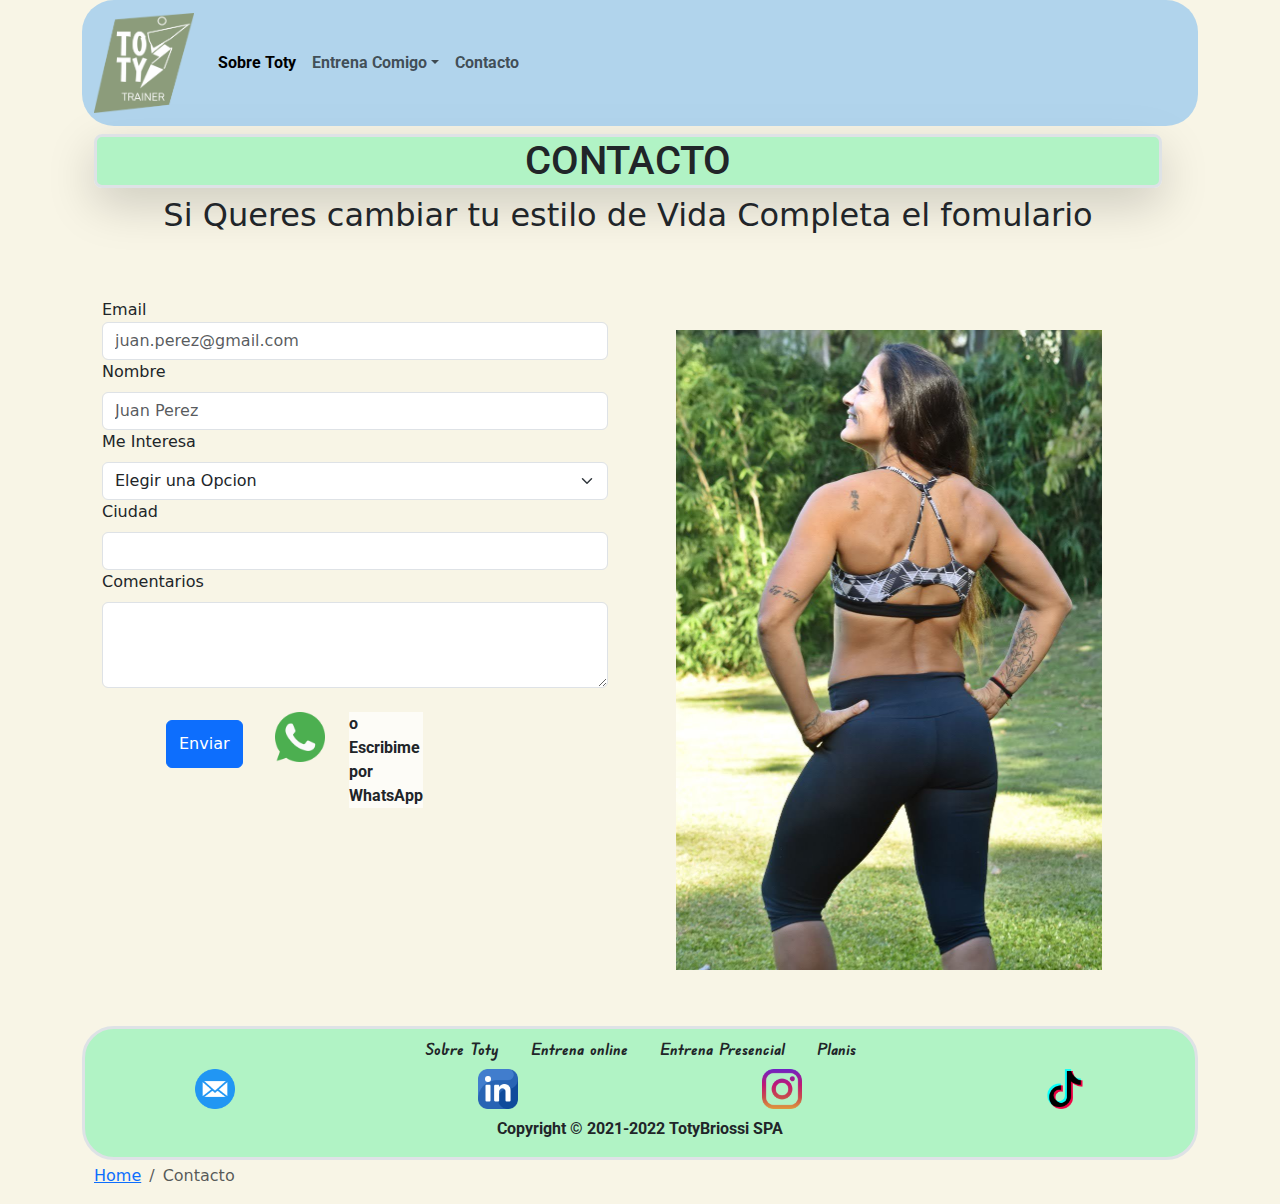
<file: pages/contacto.html>
<!DOCTYPE html>
<html lang="en">
<head>
    <meta charset="UTF-8">
    <meta http-equiv="X-UA-Compatible" content="IE=edge">
    <meta name="viewport" content="width=device-width, initial-scale=1.0">
    <link rel="preconnect" href="https://fonts.googleapis.com">
    <link rel="preconnect" href="https://fonts.gstatic.com" crossorigin>
    <link href="https://fonts.googleapis.com/css2?family=Edu+VIC+WA+NT+Beginner:wght@700&display=swap" rel="stylesheet">
    <link href="https://fonts.googleapis.com/css2?family=Roboto:ital,wght@1,300&display=swap" rel="stylesheet">
    <meta name="description" content="Contactame para comenzar a cambiar tu estilo de Vida. Primer Clase de Prueba Gratis">
    
    <link rel="stylesheet" href="https://cdn.jsdelivr.net/npm/bootstrap@5.2.0-beta1/dist/css/bootstrap.min.css">
    <link rel="stylesheet" href="../css/style.css">
    <link rel="icon" type="image/jpg" href="../assets/logos/marca toty1 (2).png">
    <title>Personal trainer | Contacto</title>
</head>
<body class="container fondo-web">
  <header class="navbar navbar-expand-lg fondo-header container rounded-5 ">

    

    <div class="container-fluid">
      <a class="navbar-brand" href="../index.html"> <img id="logo" src="../assets/logos/marca toty (negativo) (2).png" alt="Logo"></a>
      <button class="navbar-toggler" type="button" data-bs-toggle="collapse" data-bs-target="#navbarSupportedContent" aria-controls="navbarSupportedContent" aria-expanded="false" aria-label="Toggle navigation">
        <span class="navbar-toggler-icon"></span>
      </button>

      <nav class="collapse navbar-collapse" id="navbarSupportedContent">

        <ul class="navbar-nav me-auto mb-2 mb-lg-0">

          <li class="nav-item">
            <a class="nav-link active" aria-current="page" href="../pages/sobretoty.html">Sobre Toty</a>
          </li>
          
          <li class="nav-item dropdown">
            <a class="nav-link dropdown-toggle" href="#" id="navbarDropdown" role="button" data-bs-toggle="dropdown" aria-expanded="false">
              Entrena Comigo</a>

            <ul class="dropdown-menu" aria-labelledby="navbarDropdown">
              <li><a class="dropdown-item" href="../pages/online.html">Online</a></li>
              <li><a class="dropdown-item" href="../pages/presencial.html">Presencial</a></li>
              <li><a class="dropdown-item" href="../pages/planis.html">Planificaciones a Medida</a></li>
            </ul>
          </li>

          <li class="nav-item">
            <a class="nav-link" href="../pages/contacto.html">Contacto</a>
          </li>
        </ul>
        
      </nav>

     

    </div>

</header>

    <main class="row container mt-2 mb-2 justify-content-center">

      

      <div class="col-12">

        
        <h1 class="text-center shadow-lg rounded-3 border border-3">CONTACTO</h1>
        <h2 class="text-center mb-5">Si Queres cambiar tu estilo de Vida Completa el fomulario</h1>
  
  
      </div>

      

      <div class="col-6 order-1 align-self-center">
      <img class="w-100  p-lg-5" src="../assets/Images/WhatsApp Image 2022-07-03 at 12.25.48 PM.jpeg" alt="entrenadora mirando hacia la derecha de espaldas">
      </div>
      
  
      <div class="col-6 row order-0 align-self-lg-start">
        
        <form class="col-12 g-3" >
          <div class="col-12 >
            <label for="inputEmail4" class="form-label">Email</label>
            <input type="email" class="form-control" id="inputEmail4" placeholder="juan.perez@gmail.com">
          </div>
        
          <div class="col-12">
            <label for="inputname" class="form-label">Nombre</label>
            <input type="text" class="form-control" id="inputname" placeholder="Juan Perez">
          </div>
          <div class="col-12">
            <label for="inputmeinteresa" class="form-label">Me Interesa</label>
            <select id="inputState" class="form-select">
              <option selected>Elegir una Opcion</option>
              <option>Online</option>
              <option>Presencial</option>
              <option>Planis</option>
            </select>
          <div class="col-12">
            <label for="inputCity" class="form-label">Ciudad</label>
            <input type="text" class="form-control" id="inputCity">
          </div>
        
          <div class="mb-3 col-12">
          <label for="exampleFormControlTextarea1" class="form-label">Comentarios</label>
          <textarea class="form-control" id="exampleFormControlTextarea1" rows="3"></textarea>
          </div>
        
          <div class="col-6 d-flex justify-content-evenly mx-5">
          <button type="submit" class="btn btn-primary mb-5 mt-3 mx-3">Enviar</button>
          
          <a class="mt-2 mx-3" href="https://wa.me/56963998229/?text=Hola%20Me%20Gustaria%20Que%20Entrenemos%20Junt@s" target="_blank">
            <img src="../assets/Images/whatsapp.png" width="50" height="50"></a>
            <p class="m-2 fw-bold"> o Escribime por WhatsApp</p>
          </div>

          
        </form>

        
       

      </div>
    

      




    </main>

    <footer class="container rounded-5 border border-3 mb-1 p-0 align-item-center justify-content-center fondo-banners">
      
      <div class="fw-bold">
        <ul class="nav justify-content-center ">
          <li class="nav-item ">
            <a class="nav-link active text-dark" aria-current="page" href="../pages/sobretoty.html">Sobre Toty</a>
          </li>
          <li class="nav-item">
            <a class="nav-link text-dark" href="../pages/online.html">Entrena online</a>
          </li>
          <li class="nav-item">
            <a class="nav-link text-dark" href="../pages/presencial.html">Entrena Presencial</a>
          </li>
          <li class="nav-item">
            <a class="nav-link text-dark" href="../pages/planis.html">Planis</a>
          </li>
        </ul>
      </div>

      

      <div class="row justify-content-center align-item-center  ">
        <div class="col-3 text-center">
          <a href="../Pages/Contacto.html"><img src="../assets/Images/correo.png" width="40" height="40"></a>
        </div>
        <div class="col-3 text-center">
          <a href="https://www.linkedin.com/" target="_blank"><img src="../assets/Images/linkedin.png" width="40" height="40"></a>
        </div>
        
      
        <div class="col-3 text-center">
          <a href="https://www.instagram.com/toty.trainer/" target="_blank"><img src="../assets/Images/instagram.png" width="40" height="40"></a> 

        </div>
        
        <div class="col-3 text-center">
          <a href="https://www.tiktok.com/@toty.trainer" target="_blank"><img src="../assets/Images/tik-tok.png" width="40" height="40"></a> 

        </div> 
               
      </div>

      <div class="copyright fw-bold p-0 mt-2">
        <p class="text-center"  >Copyright © 2021-2022 TotyBriossi SPA</p>
      </div>

      
    </footer>

    <div class="container">
      <ol class="breadcrumb">
        <li class="breadcrumb-item"><a href="../index.html">Home</a></li>
        <li class="breadcrumb-item active" aria-current="page">Contacto</li>
      </ol>
    </div>
   
    <script src="https://cdn.jsdelivr.net/npm/bootstrap@5.2.0-beta1/dist/js/bootstrap.bundle.min.js"></script>

    
</body>
</html>
</file>
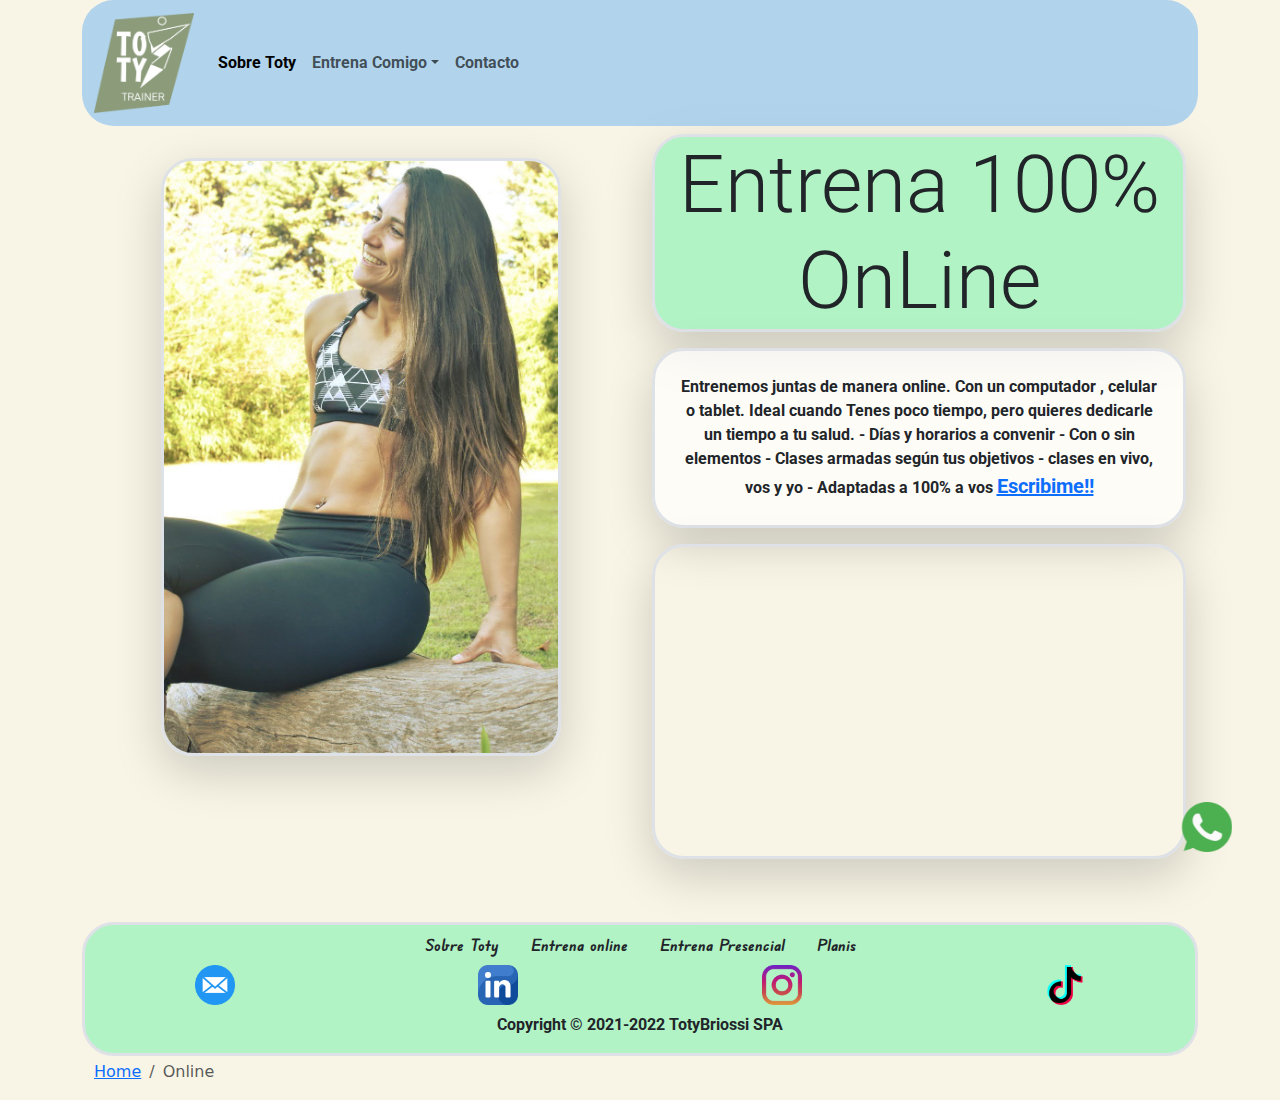
<file: pages/online.html>
<!DOCTYPE html>
<html lang="en">
<head>
    <meta charset="UTF-8">
    <meta http-equiv="X-UA-Compatible" content="IE=edge">
    <meta name="viewport" content="width=device-width, initial-scale=1.0">
    <link rel="preconnect" href="https://fonts.googleapis.com">
    <link rel="preconnect" href="https://fonts.gstatic.com" crossorigin>
    <link href="https://fonts.googleapis.com/css2?family=Edu+VIC+WA+NT+Beginner:wght@700&display=swap" rel="stylesheet">
    <link href="https://fonts.googleapis.com/css2?family=Roboto:ital,wght@1,300&display=swap" rel="stylesheet">
    <meta name="description" content="Entrenemos Juntos desde cualquier lugar. Entrenamientos Online. Primer Clase de Prueba Gratis">
    <meta name="owner" content="Toty Briossi">
    <link rel="stylesheet" href="https://cdn.jsdelivr.net/npm/bootstrap@5.2.0-beta1/dist/css/bootstrap.min.css">
    <link rel="stylesheet" href="../css/style.css">
    <link rel="icon" type="image/jpg" href="../assets/logos/marca toty1 (2).png">
    <title>Personal trainer | Entrenemos OnLine</title>
</head>
<body class="container fondo-web">
  <header class="navbar navbar-expand-lg fondo-header container rounded-5 ">

    

    <div class="container-fluid">
      <a class="navbar-brand" href="../index.html"> <img id="logo" src="../assets/logos/marca toty (negativo) (2).png" alt="Logo"></a>
      <button class="navbar-toggler" type="button" data-bs-toggle="collapse" data-bs-target="#navbarSupportedContent" aria-controls="navbarSupportedContent" aria-expanded="false" aria-label="Toggle navigation">
        <span class="navbar-toggler-icon"></span>
      </button>

      <nav class="collapse navbar-collapse" id="navbarSupportedContent">

        <ul class="navbar-nav me-auto mb-2 mb-lg-0">

          <li class="nav-item">
            <a class="nav-link active" aria-current="page" href="../pages/sobretoty.html">Sobre Toty</a>
          </li>
          
          <li class="nav-item dropdown">
            <a class="nav-link dropdown-toggle" href="#" id="navbarDropdown" role="button" data-bs-toggle="dropdown" aria-expanded="false">
              Entrena Comigo</a>

            <ul class="dropdown-menu" aria-labelledby="navbarDropdown">
              <li><a class="dropdown-item" href="../pages/online.html">Online</a></li>
              <li><a class="dropdown-item" href="../pages/presencial.html">Presencial</a></li>
              <li><a class="dropdown-item" href="../pages/planis.html">Planificaciones a Medida</a></li>
            </ul>
          </li>

          <li class="nav-item">
            <a class="nav-link" href="../pages/contacto.html">Contacto</a>
          </li>
        </ul>
        
      </nav>

     

    </div>

</header>

    <main class="container mt-2 mb-2">

      <div class="fixed-bottom d-flex justify-content-end m-5"><a href="https://wa.me/56963998229/?text=Hola%20Me%20Gustaria%20Que%20Entrenemos%20Junt@s" target="_blank">
        <img src="../assets/Images/whatsapp.png" width="50" height="50">
     </a> </div>

      <section id="portada" class="row ">

        <div class="col-12 col-lg-6 order-lg-1 col align-self-start mb-lg-5">
          <h1 class="display-1 text-center rounded-5 border border-3 shadow-lg">Entrena 100% OnLine</h1>
          <p class="text-center p-3 p-lg-4 mt-lg-3 shadow-lg rounded-5 border border-3">Entrenemos juntas de manera online. Con un computador , celular o tablet. Ideal cuando Tenes poco tiempo, pero quieres dedicarle un tiempo a tu salud.
 
            - Días y horarios a convenir
            - Con o sin elementos 
            - Clases armadas según tus objetivos 
            - clases en vivo, vos y yo 
            - Adaptadas a 100% a vos
             <span class="fw-bold fs-5"> <a href="./contacto.html">Escribime!!</a> </span> </p>

          <iframe class="shadow-lg rounded-5 border border-3" src="https://www.youtube.com/embed/y3EqugZYWzE" title="YouTube video player" frameborder="0" allow="accelerometer; autoplay; clipboard-write; encrypted-media; gyroscope; picture-in-picture" allowfullscreen></iframe>
        </div>

        <div class="contenedorportada col-12 col-lg-6 order-lg-0 text-center mt-4">
          <img id="imgPortada" class="w-75 img-fluid rounded-5 border border-3 shadow-lg" src="../assets/Images/WhatsApp Image 2022-07-03 at 12.25.55 PM (1).jpeg" alt="entrenadora sentada mirando hacia la derecha">
        </div>

        

       
      </section>

    </main>

    <footer class="container rounded-5 border border-3 mb-1 p-0 align-item-center justify-content-center fondo-banners">
      
      <div class="fw-bold">
        <ul class="nav justify-content-center ">
          <li class="nav-item ">
            <a class="nav-link active text-dark" aria-current="page" href="../pages/sobretoty.html">Sobre Toty</a>
          </li>
          <li class="nav-item">
            <a class="nav-link text-dark" href="../pages/online.html">Entrena online</a>
          </li>
          <li class="nav-item">
            <a class="nav-link text-dark" href="../pages/presencial.html">Entrena Presencial</a>
          </li>
          <li class="nav-item">
            <a class="nav-link text-dark" href="../pages/planis.html">Planis</a>
          </li>
        </ul>
      </div>

      

      <div class="row justify-content-center align-item-center  ">
        <div class="col-3 text-center">
          <a href="../Pages/Contacto.html"><img src="../assets/Images/correo.png" width="40" height="40"></a>
        </div>
        <div class="col-3 text-center">
          <a href="https://www.linkedin.com/" target="_blank"><img src="../assets/Images/linkedin.png" width="40" height="40"></a>
        </div>
        
      
        <div class="col-3 text-center">
          <a href="https://www.instagram.com/toty.trainer/" target="_blank"><img src="../assets/Images/instagram.png" width="40" height="40"></a> 

        </div>
        
        <div class="col-3 text-center">
          <a href="https://www.tiktok.com/@toty.trainer" target="_blank"><img src="../assets/Images/tik-tok.png" width="40" height="40"></a> 

        </div> 
               
      </div>

      <div class="copyright fw-bold p-0 mt-2">
        <p class="text-center"  >Copyright © 2021-2022 TotyBriossi SPA</p>
      </div>

      
    </footer>

    <div class="container">
      <ol class="breadcrumb">
        <li class="breadcrumb-item"><a href="../index.html">Home</a></li>
        <li class="breadcrumb-item active" aria-current="page">Online</li>
      </ol>
    </div>
   
    <script src="https://cdn.jsdelivr.net/npm/bootstrap@5.2.0-beta1/dist/js/bootstrap.bundle.min.js"></script>

    
</body>
</html>
</file>
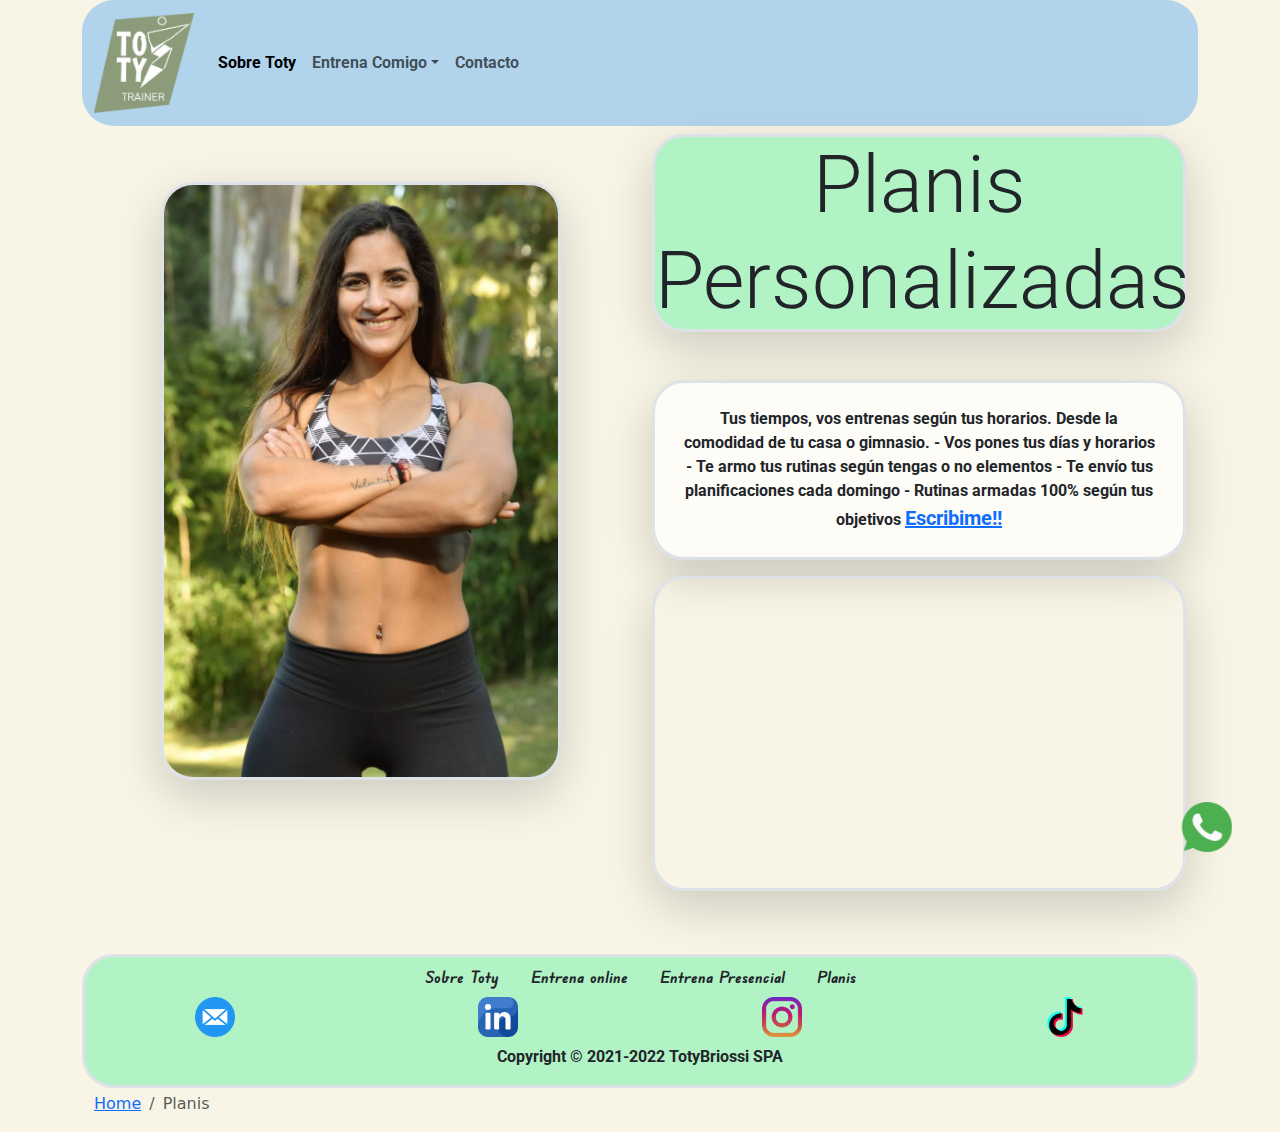
<file: pages/planis.html>
<!DOCTYPE html>
<html lang="en">
<head>
    <meta charset="UTF-8">
    <meta http-equiv="X-UA-Compatible" content="IE=edge">
    <meta name="viewport" content="width=device-width, initial-scale=1.0">
    <link rel="preconnect" href="https://fonts.googleapis.com">
    <link rel="preconnect" href="https://fonts.gstatic.com" crossorigin>
    <link href="https://fonts.googleapis.com/css2?family=Edu+VIC+WA+NT+Beginner:wght@700&display=swap" rel="stylesheet">
    <link href="https://fonts.googleapis.com/css2?family=Roboto:ital,wght@1,300&display=swap" rel="stylesheet">
    <meta name="description" content="Planificaciones de Entrenamientos a Medida. Primera semana Gratis">
    <meta name="owner" content="Toty Briossi">
    <link rel="stylesheet" href="https://cdn.jsdelivr.net/npm/bootstrap@5.2.0-beta1/dist/css/bootstrap.min.css">
    <link rel="stylesheet" href="../css/style.css">
    <link rel="icon" type="image/jpg" href="../assets/logos/marca toty1 (2).png">
    <title>Personal trainer | Planifico Tu Entrenamiento</title>
</head>
<body class="container fondo-web">
  <header class="navbar navbar-expand-lg fondo-header container rounded-5 ">

    

    <div class="container-fluid">
      <a class="navbar-brand" href="../index.html"> <img id="logo" src="../assets/logos/marca toty (negativo) (2).png" alt="Logo"></a>
      <button class="navbar-toggler" type="button" data-bs-toggle="collapse" data-bs-target="#navbarSupportedContent" aria-controls="navbarSupportedContent" aria-expanded="false" aria-label="Toggle navigation">
        <span class="navbar-toggler-icon"></span>
      </button>

      <nav class="collapse navbar-collapse" id="navbarSupportedContent">

        <ul class="navbar-nav me-auto mb-2 mb-lg-0">

          <li class="nav-item">
            <a class="nav-link active" aria-current="page" href="../pages/sobretoty.html">Sobre Toty</a>
          </li>
          
          <li class="nav-item dropdown">
            <a class="nav-link dropdown-toggle" href="#" id="navbarDropdown" role="button" data-bs-toggle="dropdown" aria-expanded="false">
              Entrena Comigo</a>

            <ul class="dropdown-menu" aria-labelledby="navbarDropdown">
              <li><a class="dropdown-item" href="../pages/online.html">Online</a></li>
              <li><a class="dropdown-item" href="../pages/presencial.html">Presencial</a></li>
              <li><a class="dropdown-item" href="../pages/planis.html">Planificaciones a Medida</a></li>
            </ul>
          </li>

          <li class="nav-item">
            <a class="nav-link" href="../pages/contacto.html">Contacto</a>
          </li>
        </ul>
        
      </nav>

     

    </div>

</header>

    <main class="container mt-2 mb-2">

      <div class="fixed-bottom d-flex justify-content-end m-5"><a href="https://wa.me/56963998229/?text=Hola%20Me%20Gustaria%20Que%20Entrenemos%20Junt@s" target="_blank">
        <img src="../assets/Images/whatsapp.png" width="50" height="50">
     </a> </div>

      <section id="portada" class="row ">

        <div class="col-12 col-lg-6 order-lg-1 col align-self-start mb-lg-5">
          <h1 class="display-1 text-center rounded-5 border border-3 shadow-lg">Planis Personalizadas</h1>
          <p class="text-center p-3 p-lg-4 mt-lg-5 shadow-lg rounded-5 border border-3">Tus tiempos, vos entrenas según tus horarios. Desde la comodidad de tu casa o gimnasio.
 
            - Vos pones tus días y horarios 
            - Te armo tus rutinas según tengas o no elementos
            - Te envío tus planificaciones cada domingo 
            - Rutinas armadas 100% según tus objetivos
             <span class="fw-bold fs-5"> <a href="./contacto.html">Escribime!!</a> </span> </p></p>
          <iframe class="shadow-lg rounded-5 border border-3" src="https://www.youtube.com/embed/y3EqugZYWzE" title="YouTube video player" frameborder="0" allow="accelerometer; autoplay; clipboard-write; encrypted-media; gyroscope; picture-in-picture" allowfullscreen></iframe>
        </div>

        <div class="contenedorportada col-12 col-lg-6 order-lg-0 text-center mt-5">
          <img id="imgPortada" class="w-75 img-fluid rounded-5 border border-3 shadow-lg" src="../assets/Images/WhatsApp Image 2022-07-03 at 12.25.50 PM.jpeg" alt="Entrenadora mirando al frente cruzada de brazos">
        </div>

        

       
      </section>

    </main>

    <footer class="container rounded-5 border border-3 mb-1 p-0 align-item-center justify-content-center fondo-banners">
      
      <div class="fw-bold">
        <ul class="nav justify-content-center ">
          <li class="nav-item ">
            <a class="nav-link active text-dark" aria-current="page" href="../pages/sobretoty.html">Sobre Toty</a>
          </li>
          <li class="nav-item">
            <a class="nav-link text-dark" href="../pages/online.html">Entrena online</a>
          </li>
          <li class="nav-item">
            <a class="nav-link text-dark" href="../pages/presencial.html">Entrena Presencial</a>
          </li>
          <li class="nav-item">
            <a class="nav-link text-dark" href="../pages/planis.html">Planis</a>
          </li>
        </ul>
      </div>

      

      <div class="row justify-content-center align-item-center  ">
        <div class="col-3 text-center">
          <a href="../Pages/Contacto.html"><img src="../assets/Images/correo.png" width="40" height="40"></a>
        </div>
        <div class="col-3 text-center">
          <a href="https://www.linkedin.com/" target="_blank"><img src="../assets/Images/linkedin.png" width="40" height="40"></a>
        </div>
        
      
        <div class="col-3 text-center">
          <a href="https://www.instagram.com/toty.trainer/" target="_blank"><img src="../assets/Images/instagram.png" width="40" height="40"></a> 

        </div>
        
        <div class="col-3 text-center">
          <a href="https://www.tiktok.com/@toty.trainer" target="_blank"><img src="../assets/Images/tik-tok.png" width="40" height="40"></a> 

        </div> 
               
      </div>

      <div class="copyright fw-bold p-0 mt-2">
        <p class="text-center"  >Copyright © 2021-2022 TotyBriossi SPA</p>
      </div>

      
    </footer>

    <div class="container">
      <ol class="breadcrumb">
        <li class="breadcrumb-item"><a href="../index.html">Home</a></li>
        <li class="breadcrumb-item active" aria-current="page">Planis</li>
      </ol>
    </div>
   
    <script src="https://cdn.jsdelivr.net/npm/bootstrap@5.2.0-beta1/dist/js/bootstrap.bundle.min.js"></script>

    
</body>
</html>
</file>
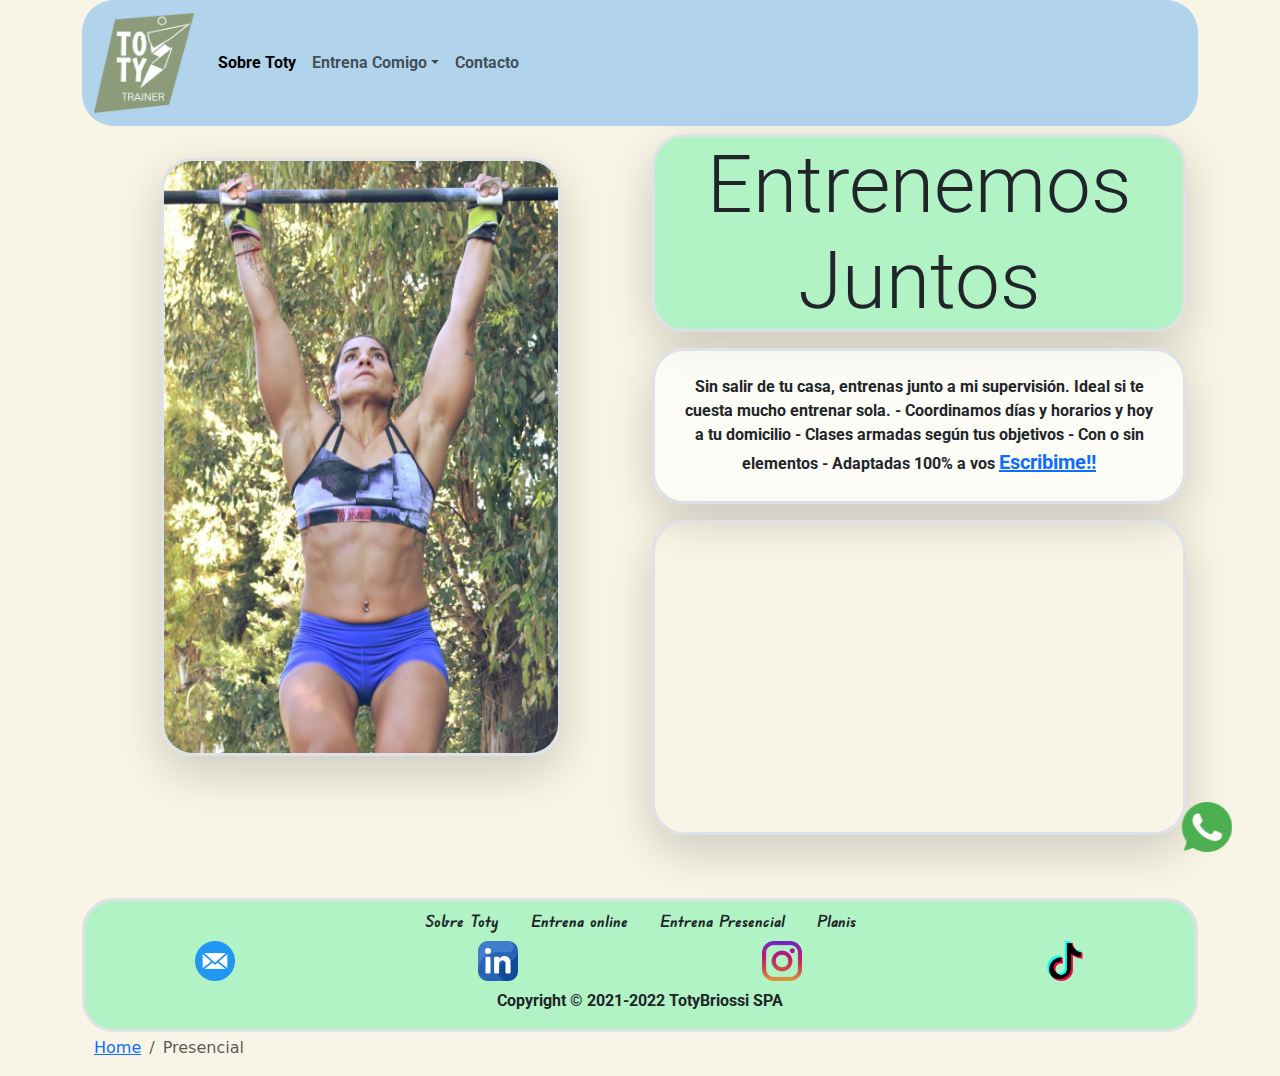
<file: pages/presencial.html>
<!DOCTYPE html>
<html lang="en">
<head>
    <meta charset="UTF-8">
    <meta http-equiv="X-UA-Compatible" content="IE=edge">
    <meta name="viewport" content="width=device-width, initial-scale=1.0">
    <link rel="preconnect" href="https://fonts.googleapis.com">
    <link rel="preconnect" href="https://fonts.gstatic.com" crossorigin>
    <link href="https://fonts.googleapis.com/css2?family=Edu+VIC+WA+NT+Beginner:wght@700&display=swap" rel="stylesheet">
    <link href="https://fonts.googleapis.com/css2?family=Roboto:ital,wght@1,300&display=swap" rel="stylesheet">
    <meta name="description" content="Experimenta los mejores entrenamientos para alcanzar tus objetivos. Primer Clase de Prueba Gratis">
    <meta name="owner" content="Toty Briossi">
    <link rel="stylesheet" href="https://cdn.jsdelivr.net/npm/bootstrap@5.2.0-beta1/dist/css/bootstrap.min.css">
    <link rel="stylesheet" href="../css/style.css">
    <link rel="icon" type="image/jpg" href="../assets/logos/marca toty1 (2).png">
    <title>Personal trainer | Entrenamiento Presencial</title>
</head>
<body class="container fondo-web">
  <header class="navbar navbar-expand-lg fondo-header container rounded-5 ">

    

    <div class="container-fluid">
      <a class="navbar-brand" href="../index.html"> <img id="logo" src="../assets/logos/marca toty (negativo) (2).png" alt="Logo"></a>
      <button class="navbar-toggler" type="button" data-bs-toggle="collapse" data-bs-target="#navbarSupportedContent" aria-controls="navbarSupportedContent" aria-expanded="false" aria-label="Toggle navigation">
        <span class="navbar-toggler-icon"></span>
      </button>

      <nav class="collapse navbar-collapse" id="navbarSupportedContent">

        <ul class="navbar-nav me-auto mb-2 mb-lg-0">

          <li class="nav-item">
            <a class="nav-link active" aria-current="page" href="../pages/sobretoty.html">Sobre Toty</a>
          </li>
          
          <li class="nav-item dropdown">
            <a class="nav-link dropdown-toggle" href="#" id="navbarDropdown" role="button" data-bs-toggle="dropdown" aria-expanded="false">
              Entrena Comigo</a>

            <ul class="dropdown-menu" aria-labelledby="navbarDropdown">
              <li><a class="dropdown-item" href="../pages/online.html">Online</a></li>
              <li><a class="dropdown-item" href="../pages/presencial.html">Presencial</a></li>
              <li><a class="dropdown-item" href="../pages/planis.html">Planificaciones a Medida</a></li>
            </ul>
          </li>

          <li class="nav-item">
            <a class="nav-link" href="../pages/contacto.html">Contacto</a>
          </li>
        </ul>
        
      </nav>

     

    </div>

</header>

    <main class="container mt-2 mb-2">

      <div class="fixed-bottom d-flex justify-content-end m-5"><a href="https://wa.me/56963998229/?text=Hola%20Me%20Gustaria%20Que%20Entrenemos%20Junt@s" target="_blank">
        <img src="../assets/Images/whatsapp.png" width="50" height="50">
     </a> </div>

      <section id="portada" class="row ">

        <div class="col-12 col-lg-6 order-lg-1 col align-self-start mb-lg-5">
          <h1 class="display-1 text-center rounded-5 border border-3 shadow-lg">Entrenemos Juntos</h1>
          <p class="text-center p-3 p-lg-4 mt-lg-3 shadow-lg rounded-5 border border-3">Sin salir de tu casa, entrenas junto a mi supervisión.  
            Ideal si te cuesta mucho entrenar sola. 
             
            - Coordinamos días y horarios y hoy a tu domicilio 
            - Clases armadas según tus objetivos
            - Con o sin elementos 
            - Adaptadas 100% a vos 
             <span class="fw-bold fs-5"> <a href="./contacto.html">Escribime!!</a> </span> </p></p>
          <iframe class="shadow-lg rounded-5 border border-3" src="https://www.youtube.com/embed/y3EqugZYWzE" title="YouTube video player" frameborder="0" allow="accelerometer; autoplay; clipboard-write; encrypted-media; gyroscope; picture-in-picture" allowfullscreen></iframe>
        </div>

        <div class="contenedorportada col-12 col-lg-6 order-lg-0 text-center mt-4">
          
          <img id="imgPortada" class="w-75 img-fluid rounded-5 border border-3 shadow-lg" src="../assets/Images/WhatsApp Image 2022-07-03 at 12.26.00 PM (1).jpeg" alt="Entrenadora colgada de una barra">
          
        </div>

        

       
      </section>

    </main>

    <footer class="container rounded-5 border border-3 mb-1 p-0 align-item-center justify-content-center fondo-banners">
      
      <div class="fw-bold">
        <ul class="nav justify-content-center ">
          <li class="nav-item ">
            <a class="nav-link active text-dark" aria-current="page" href="../pages/sobretoty.html">Sobre Toty</a>
          </li>
          <li class="nav-item">
            <a class="nav-link text-dark" href="../pages/online.html">Entrena online</a>
          </li>
          <li class="nav-item">
            <a class="nav-link text-dark" href="../pages/presencial.html">Entrena Presencial</a>
          </li>
          <li class="nav-item">
            <a class="nav-link text-dark" href="../pages/planis.html">Planis</a>
          </li>
        </ul>
      </div>

      

      <div class="row justify-content-center align-item-center  ">
        <div class="col-3 text-center">
          <a href="../Pages/Contacto.html"><img src="../assets/Images/correo.png" width="40" height="40"></a>
        </div>
        <div class="col-3 text-center">
          <a href="https://www.linkedin.com/" target="_blank"><img src="../assets/Images/linkedin.png" width="40" height="40"></a>
        </div>
        
      
        <div class="col-3 text-center">
          <a href="https://www.instagram.com/toty.trainer/" target="_blank"><img src="../assets/Images/instagram.png" width="40" height="40"></a> 

        </div>
        
        <div class="col-3 text-center">
          <a href="https://www.tiktok.com/@toty.trainer" target="_blank"><img src="../assets/Images/tik-tok.png" width="40" height="40"></a> 

        </div> 
               
      </div>

      <div class="copyright fw-bold p-0 mt-2">
        <p class="text-center"  >Copyright © 2021-2022 TotyBriossi SPA</p>
      </div>

      
    </footer>

    <div class="container">
      <ol class="breadcrumb">
        <li class="breadcrumb-item"><a href="../index.html">Home</a></li>
        <li class="breadcrumb-item active" aria-current="page">Presencial</li>
      </ol>
    </div>
   
    <script src="https://cdn.jsdelivr.net/npm/bootstrap@5.2.0-beta1/dist/js/bootstrap.bundle.min.js"></script>

    
</body>
</html>
</file>
<file: css/style.css>
.fondo-web {
  background-color: rgba(244, 240, 218, 0.663);
}

.fondo-header {
  background-color: rgba(140, 194, 239, 0.663);
}

.fondo-banners, .fondo-banners-index {
  background-color: rgba(140, 241, 180, 0.663);
}

.fondo-art {
  background-color: rgba(255, 255, 255, 0.663);
}

main p {
  background-color: rgba(255, 255, 255, 0.663);
}

h1 {
  background-color: rgba(140, 241, 180, 0.663);
}

* {
  margin: 0;
  padding: 0;
  box-sizing: border-box;
}

iframe {
  width: 100%;
  height: 315px;
}

.fonts-color-titulos {
  color: blue;
}

.fonts-color-secciones {
  color: green;
}

.fonts-color-articulos {
  color: black;
}

.fondo-banners-index {
  color: red;
}

h1 {
  font-family: "Roboto", sans-serif;
}

nav {
  font-family: "Roboto", sans-serif;
  font-weight: bold;
  font-size: 1rem;
}

p {
  font-family: "Roboto", sans-serif;
  font-weight: bold;
}

#formContacto {
  background-image: url(../assets/Images/WhatsApp\ Image\ 2022-07-03\ at\ 12.25.48\ PM\ \(2\).jpeg);
}

#logo {
  width: 100px;
  height: 100px;
}

.iconos-contacto {
  border-radius: 5px;
  border-color: red;
  border-width: 10px;
  text-align: center;
  background-color: brown;
  margin: auto;
  padding: 0;
}

footer {
  font-family: "Edu VIC WA NT Beginner", cursive;
  font-size: 1rem;
}

/*# sourceMappingURL=style.css.map */
</file>
